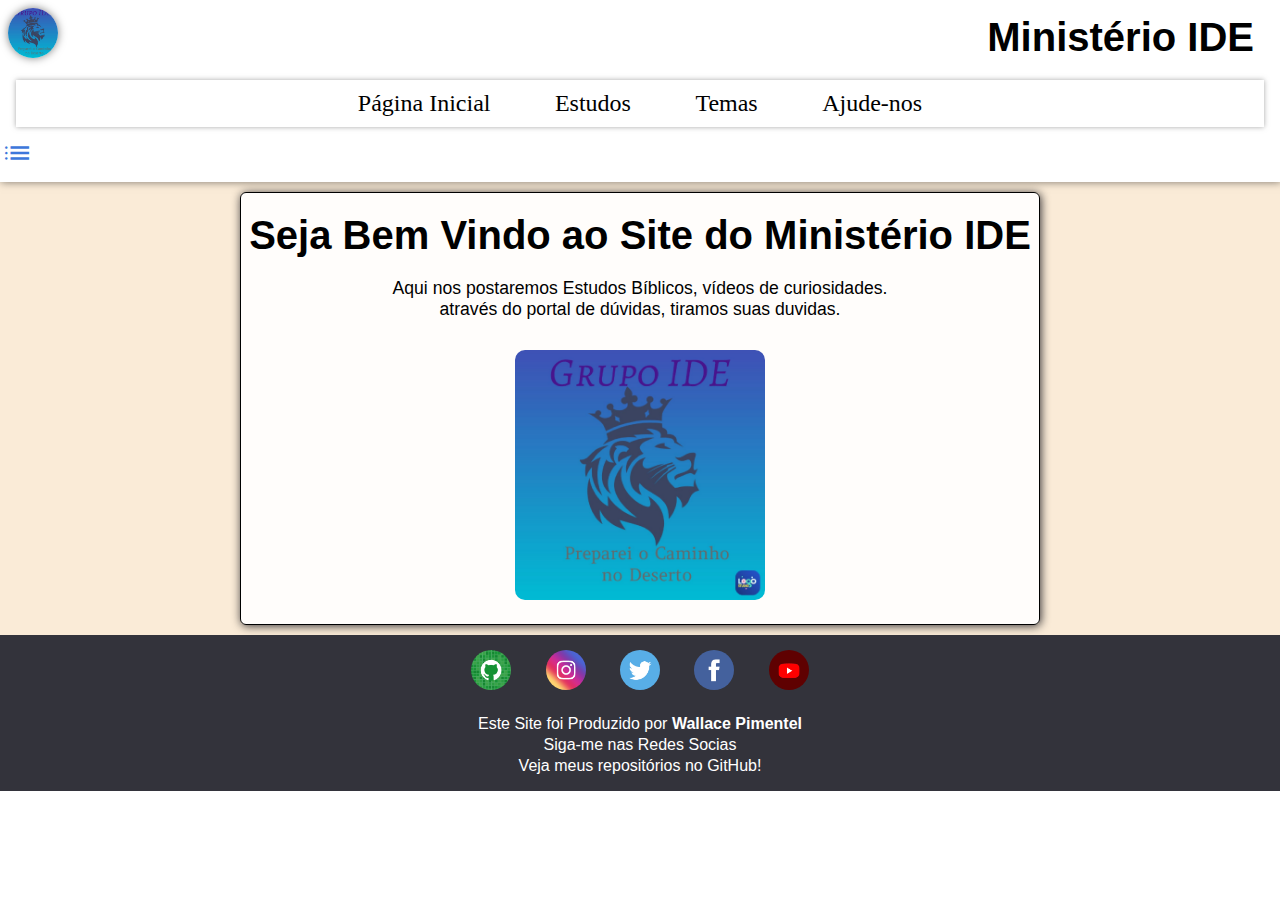
<file: Grupo IDE/Grupo IDE/index.htm>
<!DOCTYPE html>
<html lang="pt-br">
<head>
    <meta charset="UTF-8">
    <meta name="viewport" content="width=device-width, initial-scale=1.0">
    <meta http-equiv="X-UA-Compatible" content="ie=edge">
    <link rel="shortcut icon" href="imagens/favicon.ico" type="image/x-icon" id="favicon">
    <link rel="stylesheet" href="estilo/mobile.css">
    <link rel="stylesheet" href="estilo/media-query.css">
    <link rel="stylesheet" href="https://fonts.googleapis.com/css2?family=Material+Symbols+Outlined:opsz,wght,FILL,GRAD@48,400,0,0" />
    <title>Ministério IDE</title>
</head>
<body>
    <header id="cabecalho">
        <a href="index.htm"><img src="imagens/android-chrome-192x192.png" id="logo" alt="Logo do Grupo IDE"></a>
        <h1>Ministério IDE</h1>
        <menu id="menu">
            <nav id="pages">
                <ul id="other">
                   <li><a href="index.htm">Página Inicial</a></li>
                   <li><a href="paginas/estudo.htm">Estudos</a></li>
                   <li><a href="paginas/temas.htm">Temas</a></li>
                   <li><a href="paginas/ajuda.htm">Ajude-nos</a></li>
                </ul>  
            </nav>
</menu>
<span class="material-symbols-outlined" id="list" onclick="listClick()">list</span>
<div id="listMenu">
    <ul>
        <li>Temas Populares</li>
        <ol>
            <li><a href="estudos/oAmorQueNosTrazRedencao.htm">Amor</a></li>
            <li>Oração</li>
            <li>Jejum</li>
            <li>Leitura Bíblica</li>
            <li>Santa Ceia</li>
            <li>Sacramentos Cristãos</li>
        </ol>
        <li>Fórum de Debates</li>
        <li>Sobre Nós</li>
    </ul>
</div>
<!-- <span class="material-symbols-outlined" id="perfil">account_circle</span> -->
</header>

    <main id="principal">
        <section id="conteudo">
            <h1>Seja Bem Vindo ao Site do Ministério IDE</h1>
            <p>Aqui nos postaremos Estudos Bíblicos, vídeos de curiosidades. <br>
            através do portal de dúvidas, tiramos suas duvidas.</p>

            <img src="imagens/logo-IDE.jpg" alt="Logo do Ministério IDE">
        </section>
    </main>

    <footer id="rodape">
        <div id="social">
            <a href="https://github.com/Wallace311" target="_blank"><img src="imagens/logo/logo-github.jpg" alt="Acesso ao GitHub" class="redes"></a>
            <a href="https://www.instagram.com/wallacefsa1/?next=%2F" target="_blank"><img src="imagens/logo/logo-instagram.jpg" alt="Acesso ao Instagram" class="redes"></a>
            <a href="https://twitter.com/j_walace" target="_blank"><img src="imagens/logo/logo-twitter.jpg" alt="Acesso ao Twitter" class="redes"></a>
            <a href="https://www.facebook.com/walace.pimentel.9/" target="_blank"><img src="imagens/logo/logo-facebook.jpg" alt="Acesso ao Facebook" class="redes"></a>
            <a href="https://www.youtube.com/channel/UC85RG2ghNBP-EM1FycVAxXw" target="_blank"><img src="imagens/logo/logo-youtube.jpg" alt="Acesso ao Youtube" class="redes"></a>
        </div>
        <p>Este Site foi Produzido por <strong>Wallace Pimentel</strong></p>
        <p>Siga-me nas Redes Socias<p>
        <p>Veja meus repositórios no GitHub!</p>
    </footer>
    
    

    
    <script>
        function listClick(){
            let list = document.getElementById('listMenu');
            if(list.style.display == 'none'){
               list.style.display = 'block';
            }else{
                list.style.display = 'none';
            }
        }
    </script>
</body>
</html>
</file>
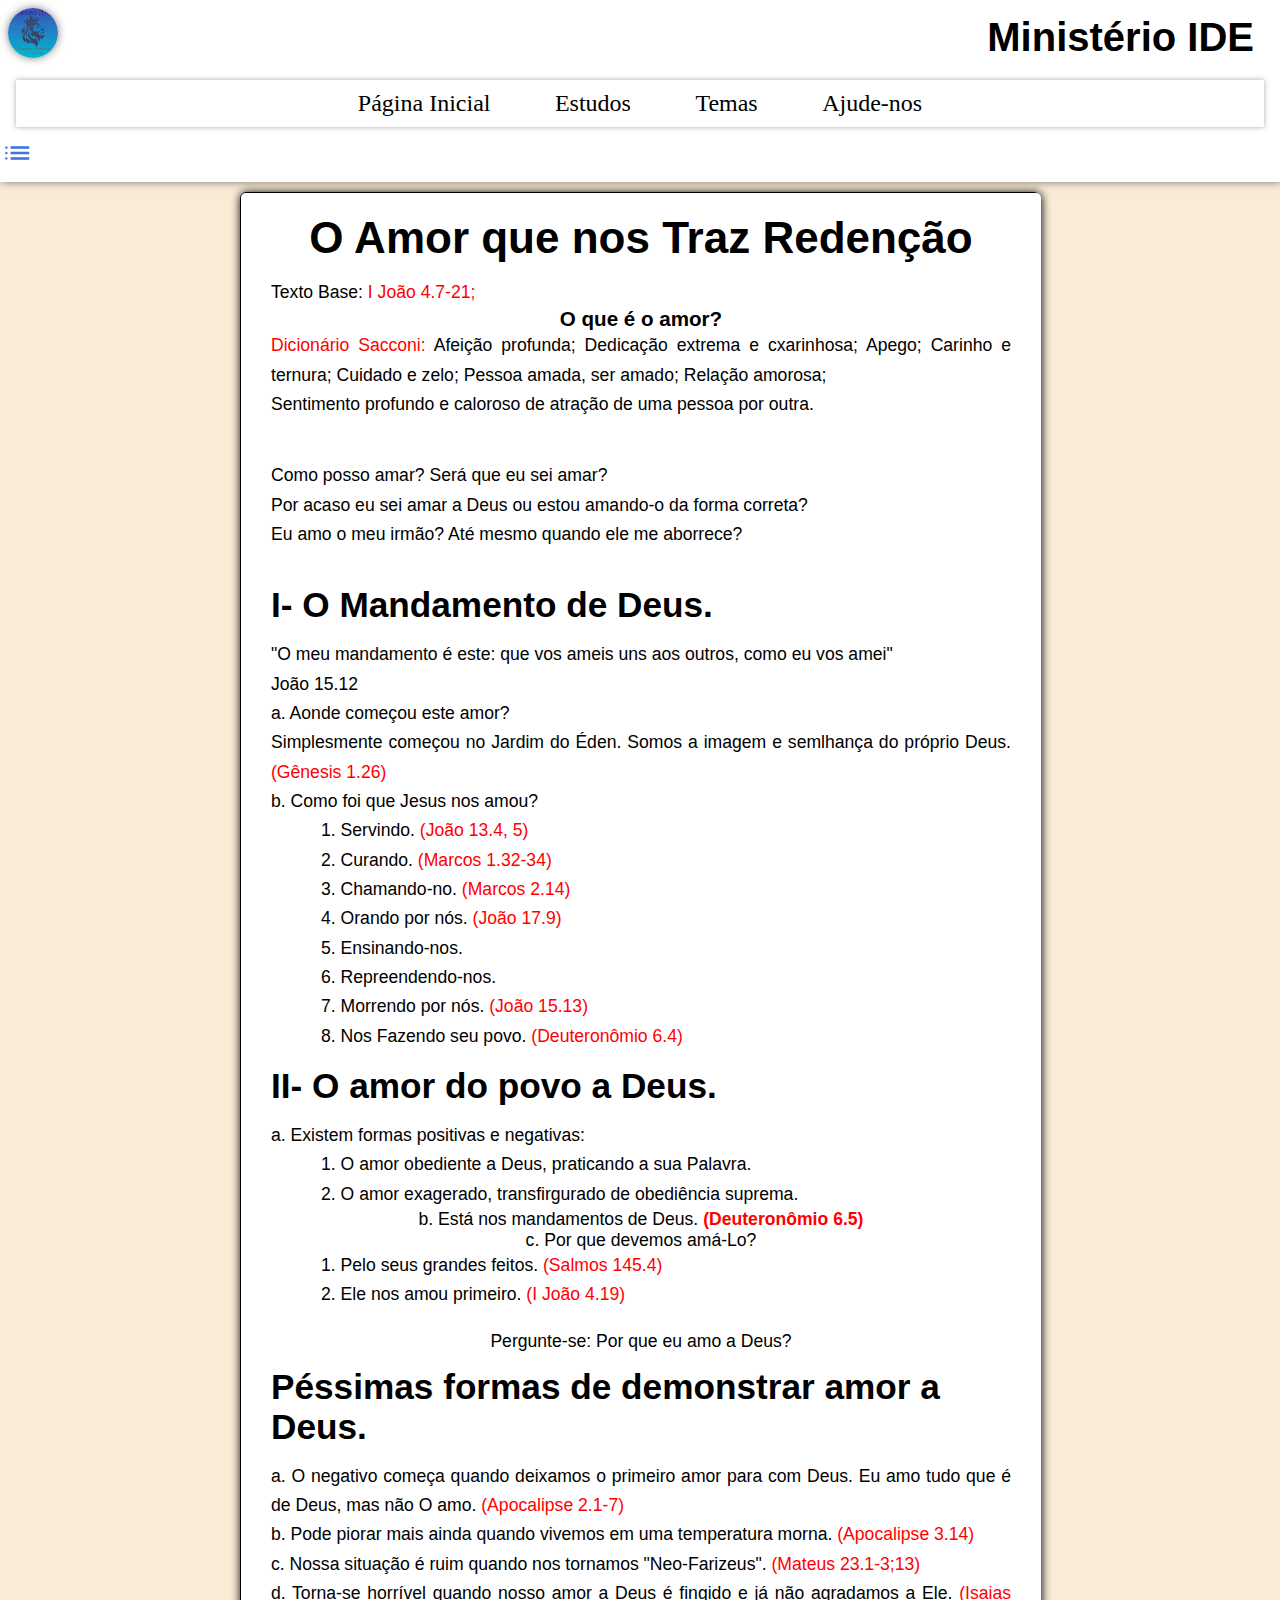
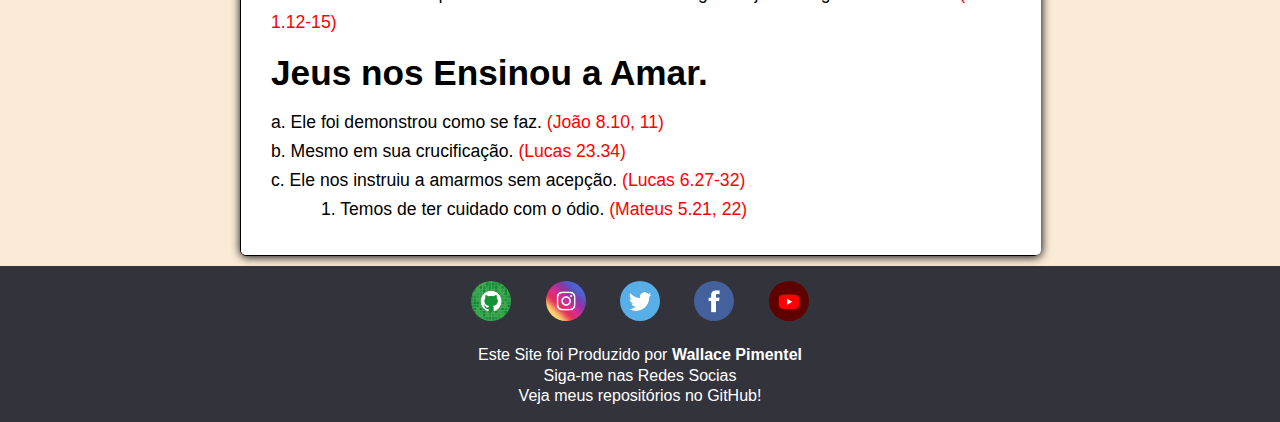
<file: Grupo IDE/Grupo IDE/estudos/oAmorQueNosTrazRedencao.htm>
<!DOCTYPE html>
<html lang="pt-br">
<head>
    <meta charset="UTF-8">
    <meta name="viewport" content="width=device-width, initial-scale=1.0">
    <meta http-equiv="X-UA-Compatible" content="ie=edge">
    <link rel="shortcut icon" href="../imagens/favicon.ico" type="image/x-icon" id="favicon">
    <link rel="stylesheet" href="../estilo/mobile.css">
    <link rel="stylesheet" href="../estilo/media-query.css">
    <link rel="stylesheet" href="estilo/estudos.css">
    <link rel="stylesheet" href="https://fonts.googleapis.com/css2?family=Material+Symbols+Outlined:opsz,wght,FILL,GRAD@48,400,0,0" />
    <title>Ministério IDE</title>
</head>
<body>
    <header id="cabecalho">
        <a href="../index.htm"><img src="../imagens/android-chrome-192x192.png" id="logo" alt="Logo do Grupo IDE"></a>
        <h1>Ministério IDE</h1>
        <menu id="menu">
            <nav id="pages">
                <ul id="other">
                   <li><a href="../index.htm">Página Inicial</a></li>
                   <li><a href="../paginas/estudo.htm">Estudos</a></li>
                   <li><a href="../paginas/temas.htm">Temas</a></li>
                   <li><a href="../paginas/ajuda.htm">Ajude-nos</a></li>
                </ul>  
            </nav>
</menu>
<span class="material-symbols-outlined" id="list" onclick="listClick()">list</span>
<div id="listMenu">
    <ul>
        <li>Temas Populares</li>
        <ol>
            <li>Amor</li>
            <li>Oração</li>
            <li>Jejum</li>
            <li>Leitura Bíblica</li>
            <li>Santa Ceia</li>
            <li>Sacramentos Cristãos</li>
        </ol>
        <li>Fórum de Debates</li>
        <li>Sobre Nós</li>
    </ul>
</div>
<!-- <span class="material-symbols-outlined" id="perfil">account_circle</span> -->
</header>

    <main id="principal">
        <section id="conteudo">
            <div id="estudos">
                <h1>O Amor que nos Traz Redenção</h1>
                <p>Texto Base: <strong>I João 4.7-21;</strong></p>
                <p>
                    <h3>O que é o amor?</h3>
                    <p><strong>Dicionário Sacconi:</strong> Afeição profunda; Dedicação extrema e cxarinhosa; Apego; Carinho e ternura; Cuidado e zelo; Pessoa amada, ser amado; Relação amorosa; 
                        <br>
                    Sentimento profundo e caloroso de atração de uma pessoa por outra.</p>
                        <br>
                        <br>

                    <p>Como posso amar? Será que eu sei amar? <br> Por acaso eu sei amar a Deus ou estou amando-o da forma correta? <br> Eu amo o meu irmão? Até mesmo quando ele me aborrece?</p><br>

                    <h2>I- O Mandamento de Deus.</h2>
                    <p><strong style="color: black;">
                        "O meu mandamento é este: que vos ameis uns aos outros, como eu vos amei" <br>
                        João 15.12
                    </strong></p>

                    <p>
                        a. Aonde começou este amor? <br>
                            Simplesmente começou no Jardim do Éden. Somos a imagem e semlhança do  próprio Deus. <strong>(Gênesis 1.26)</strong><br>
                        b. Como foi que Jesus nos amou? <br>
                        <p class="num">
                            1. Servindo. <strong>(João 13.4, 5)</strong><br>
                            2. Curando. <strong>(Marcos 1.32-34)</strong><br>
                            3. Chamando-no. <strong>(Marcos 2.14)</strong><br>
                            4. Orando por nós. <strong>(João 17.9)</strong><br>
                            5. Ensinando-nos. <strong></strong><br>
                            6. Repreendendo-nos. <strong></strong><br>
                            7. Morrendo por nós. <strong>(João 15.13)</strong><br>
                            8. Nos Fazendo seu povo. <strong>(Deuteronômio 6.4)</strong><br>
                        </p>
                    </p>

                    <h2>II- O amor do povo a Deus.</h2>
                    <p>
                        a. Existem formas positivas e negativas: <br>
                        <p class="num">
                            1. O amor obediente a Deus, praticando a sua Palavra. <br>
                            2. O amor exagerado, transfirgurado de obediência suprema. <br>
                        </p>

                        b. Está nos mandamentos de Deus. <strong style="color: red;">(Deuteronômio 6.5)</strong><br>
                        c. Por que devemos amá-Lo? <br>

                        <p class="num">
                            1. Pelo seus grandes feitos. <strong>(Salmos 145.4)</strong><br>
                            2. Ele nos amou primeiro. <strong>(I João 4.19)</strong><br>
                        </p>
                        <br>
                        Pergunte-se: Por que eu amo a Deus?
                    </p>

                    <h2>Péssimas formas de demonstrar amor a Deus.</h2>
                    <p>
                        a. O negativo começa quando deixamos o primeiro amor para com Deus. Eu amo tudo que é de Deus, mas não O amo. <strong>(Apocalipse 2.1-7)</strong><br>
                        b. Pode piorar mais ainda quando vivemos em uma temperatura morna. <strong>(Apocalipse 3.14)</strong><br>
                        c. Nossa situação é ruim quando nos tornamos "Neo-Farizeus". <strong>(Mateus 23.1-3;13)</strong><br>
                        d. Torna-se horrível quando nosso amor a Deus é fingido e já não agradamos a Ele. <strong>(Isaias 1.12-15)</strong><br>
                    </p>
                    <h2>Jeus nos Ensinou a Amar.</h2>
                    <p>
                        a. Ele foi demonstrou como se faz. <strong>(João 8.10, 11)</strong><br>
                        b. Mesmo em sua crucificação. <strong>(Lucas 23.34)</strong><br>
                        c. Ele nos instruiu a amarmos sem acepção. <strong>(Lucas 6.27-32)</strong><br>
                            <p class="num">1. Temos de ter cuidado com o ódio. <strong>(Mateus 5.21, 22)</strong><br></p>
                    </p>
                </p>
            </div>
        </section>
    </main>

    <footer id="rodape">
        <div id="social">
            <a href="https://github.com/Wallace311" target="_blank"><img src="../imagens/logo/logo-github.jpg" alt="Acesso ao GitHub" class="redes"></a>
            <a href="https://www.instagram.com/wallacefsa1/?next=%2F" target="_blank"><img src="../imagens/logo/logo-instagram.jpg" alt="Acesso ao Instagram" class="redes"></a>
            <a href="https://twitter.com/j_walace" target="_blank"><img src="../imagens/logo/logo-twitter.jpg" alt="Acesso ao Twitter" class="redes"></a>
            <a href="https://www.facebook.com/walace.pimentel.9/" target="_blank"><img src="../imagens/logo/logo-facebook.jpg" alt="Acesso ao Facebook" class="redes"></a>
            <a href="https://www.youtube.com/channel/UC85RG2ghNBP-EM1FycVAxXw" target="_blank"><img src="../imagens/logo/logo-youtube.jpg" alt="Acesso ao Youtube" class="redes"></a>
        </div>
        <p>Este Site foi Produzido por <strong>Wallace Pimentel</strong></p>
        <p>Siga-me nas Redes Socias<p>
        <p>Veja meus repositórios no GitHub!</p>
    </footer>
    
    

    
    <script>
        function listClick(){
            let list = document.getElementById('listMenu');
            if(list.style.display == 'none'){
               list.style.display = 'block';
            }else{
                list.style.display = 'none';
            }
        }
    </script>
</body>
</html>
</file>
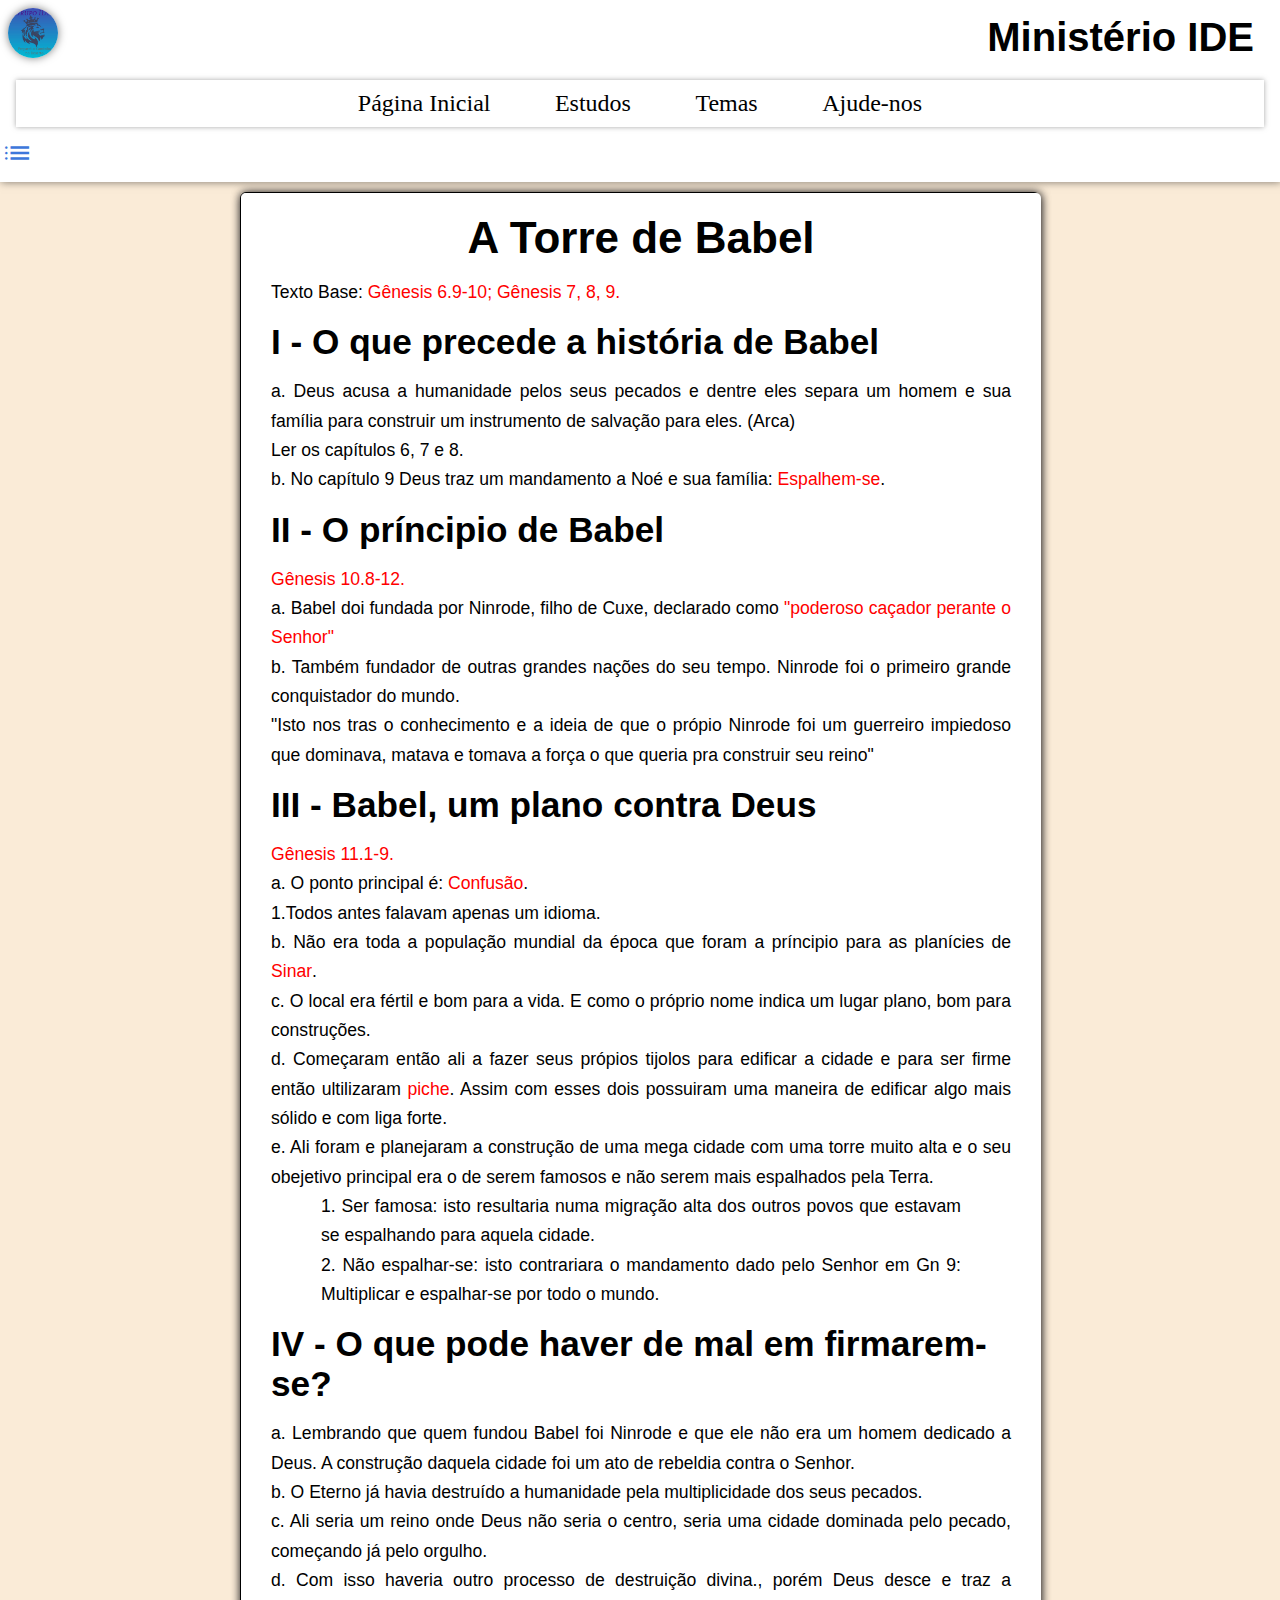
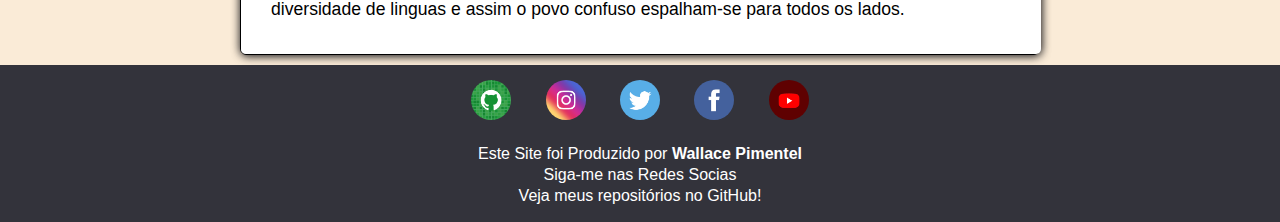
<file: Grupo IDE/Grupo IDE/estudos/torreDeBabel.htm>
<!DOCTYPE html>
<html lang="pt-br">
<head>
    <meta charset="UTF-8">
    <meta name="viewport" content="width=device-width, initial-scale=1.0">
    <meta http-equiv="X-UA-Compatible" content="ie=edge">
    <link rel="shortcut icon" href="../imagens/favicon.ico" type="image/x-icon" id="favicon">
    <link rel="stylesheet" href="../estilo/mobile.css">
    <link rel="stylesheet" href="../estilo/media-query.css">
    <link rel="stylesheet" href="estilo/estudos.css">
    <link rel="stylesheet" href="https://fonts.googleapis.com/css2?family=Material+Symbols+Outlined:opsz,wght,FILL,GRAD@48,400,0,0" />
    <title>Ministério IDE</title>
</head>
<body>
    <header id="cabecalho">
        <a href="../index.htm"><img src="../imagens/android-chrome-192x192.png" id="logo" alt="Logo do Grupo IDE"></a>
        <h1>Ministério IDE</h1>
        <menu id="menu">
            <nav id="pages">
                <ul id="other">
                   <li><a href="../index.htm">Página Inicial</a></li>
                   <li><a href="../paginas/estudo.htm">Estudos</a></li>
                   <li><a href="../paginas/temas.htm">Temas</a></li>
                   <li><a href="../paginas/ajuda.htm">Ajude-nos</a></li>
                </ul>  
            </nav>
</menu>
<span class="material-symbols-outlined" id="list" onclick="listClick()">list</span>
<div id="listMenu">
    <ul>
        <li>Temas Populares</li>
        <ol>
            <li>Amor</li>
            <li>Oração</li>
            <li>Jejum</li>
            <li>Leitura Bíblica</li>
            <li>Santa Ceia</li>
            <li>Sacramentos Cristãos</li>
        </ol>
        <li>Fórum de Debates</li>
        <li>Sobre Nós</li>
    </ul>
</div>
<!-- <span class="material-symbols-outlined" id="perfil">account_circle</span> -->
</header>

    <main id="principal">
        <section id="conteudo">
            <div id="estudos">
                <h1>A Torre de Babel</h1>
                <p>Texto Base: <strong>Gênesis 6.9-10; Gênesis 7, 8, 9.</strong></p>

                <h2>I - O que precede a história de Babel</h2>
                <p>
                    a. Deus acusa a humanidade pelos seus pecados e dentre eles separa um homem e sua família para construir um instrumento de salvação para eles. (Arca) <br>
                    Ler os capítulos 6, 7 e 8. <br>
                    b. No capítulo 9 Deus traz um mandamento a Noé e sua família: <strong>Espalhem-se</strong>.
                </p>

                <h2>II - O príncipio de Babel</h2>
                <p><strong>Gênesis 10.8-12.</strong></p>
                <p>
                a. Babel doi fundada por Ninrode, filho de Cuxe, declarado como <strong>"poderoso caçador perante o Senhor"</strong> <br>
                b. Também fundador de outras grandes nações do seu tempo. Ninrode foi o primeiro grande conquistador do mundo. <br>
                "Isto nos tras o conhecimento e a ideia de que o própio Ninrode foi um guerreiro impiedoso que dominava, matava e tomava a força o que queria pra construir seu reino"
                </p>    

                <h2>III - Babel, um plano contra Deus</h2>
                <p><strong>Gênesis 11.1-9.</strong></p>

                <p>
                    a. O ponto principal é: <strong>Confusão</strong>. <br>
                        1.Todos antes falavam apenas um idioma. <br>
                    b. Não era toda a população mundial da época que foram a príncipio para as planícies de <strong>Sinar</strong>. <br>
                    c. O local era fértil e bom para a vida. E como o próprio nome indica um lugar plano, bom para construções. <br>
                    d. Começaram então ali a fazer seus própios tijolos para edificar a cidade e para ser firme então ultilizaram <strong>piche</strong>. Assim com esses dois possuiram uma maneira de edificar algo mais sólido e com liga forte. <br>
                    e. Ali foram e planejaram a construção de uma mega cidade com uma torre muito alta e o seu obejetivo principal era o de serem famosos e não serem mais espalhados pela Terra. <br>
                    
                    <p class="num">
                        1. Ser famosa: isto resultaria numa migração alta dos outros povos que estavam se espalhando para aquela cidade. <br>
                        2. Não espalhar-se: isto contrariara o mandamento dado pelo Senhor em Gn 9: Multiplicar e espalhar-se por todo o mundo. <br>
                    </p>                
                </p>

                <h2>IV - O que pode haver de mal em firmarem-se?</h2>
                <p>
                    a. Lembrando que quem fundou Babel foi Ninrode e que ele não era um homem dedicado a Deus. A construção daquela cidade foi um ato de rebeldia contra o Senhor. <br>
                    b. O Eterno já havia destruído a humanidade pela multiplicidade dos seus pecados. <br>
                    c. Ali seria um reino onde Deus não seria o centro, seria uma cidade dominada pelo pecado, começando já pelo orgulho. <br>
                    d. Com isso haveria outro processo de destruição divina., porém Deus desce e traz a diversidade de linguas e assim o povo confuso espalham-se para todos os lados.
                </p>
            </div>
        </section>
    </main>

    <footer id="rodape">
        <div id="social">
            <a href="https://github.com/Wallace311" target="_blank"><img src="../imagens/logo/logo-github.jpg" alt="Acesso ao GitHub" class="redes"></a>
            <a href="https://www.instagram.com/wallacefsa1/?next=%2F" target="_blank"><img src="../imagens/logo/logo-instagram.jpg" alt="Acesso ao Instagram" class="redes"></a>
            <a href="https://twitter.com/j_walace" target="_blank"><img src="../imagens/logo/logo-twitter.jpg" alt="Acesso ao Twitter" class="redes"></a>
            <a href="https://www.facebook.com/walace.pimentel.9/" target="_blank"><img src="../imagens/logo/logo-facebook.jpg" alt="Acesso ao Facebook" class="redes"></a>
            <a href="https://www.youtube.com/channel/UC85RG2ghNBP-EM1FycVAxXw" target="_blank"><img src="../imagens/logo/logo-youtube.jpg" alt="Acesso ao Youtube" class="redes"></a>
        </div>
        <p>Este Site foi Produzido por <strong>Wallace Pimentel</strong></p>
        <p>Siga-me nas Redes Socias<p>
        <p>Veja meus repositórios no GitHub!</p>
    </footer>
    
    

    
    <script>
        function listClick(){
            let list = document.getElementById('listMenu');
            if(list.style.display == 'none'){
               list.style.display = 'block';
            }else{
                list.style.display = 'none';
            }
        }
    </script>
</body>
</html>
</file>
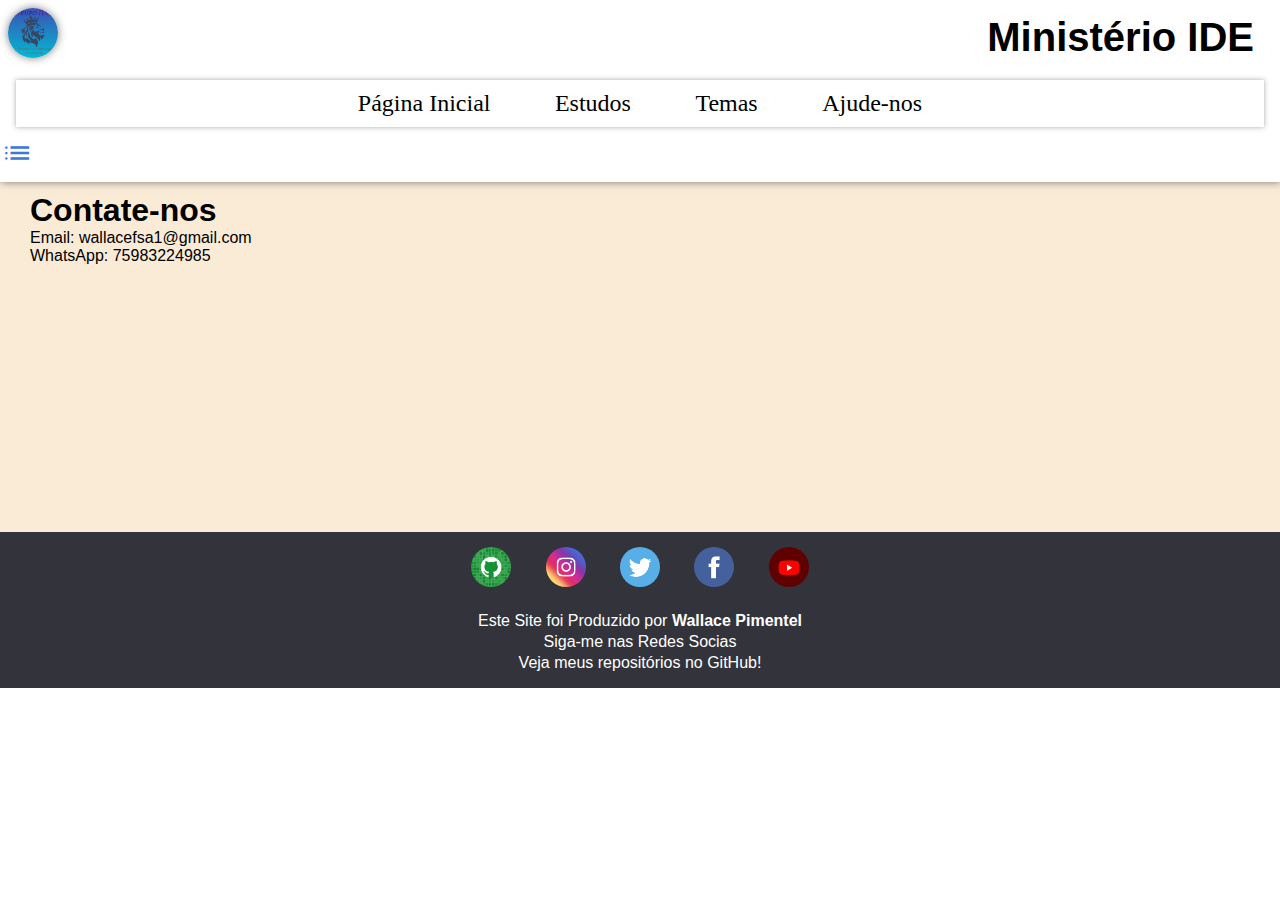
<file: Grupo IDE/Grupo IDE/paginas/ajuda.htm>
<!DOCTYPE html>
<html lang="pt-br">
<head>
    <meta charset="UTF-8">
    <meta name="viewport" content="width=device-width, initial-scale=1.0">
    <meta http-equiv="X-UA-Compatible" content="ie=edge">
    <link rel="shortcut icon" href="../imagens/favicon.ico" type="image/x-icon" id="favicon">
    <link rel="stylesheet" href="../estilo/mobile.css">
    <link rel="stylesheet" href="../estilo/media-query.css">
    <link rel="stylesheet" href="https://fonts.googleapis.com/css2?family=Material+Symbols+Outlined:opsz,wght,FILL,GRAD@48,400,0,0" />
    <title>Ministério IDE</title>
</head>
<body>
    <header id="cabecalho">
        <a href="../index.htm"><img src="../imagens/android-chrome-192x192.png" id="logo" alt="Logo do Grupo IDE"></a>
        <h1>Ministério IDE</h1>
        <menu id="menu">
            <nav id="pages">
                <ul id="other">
                   <li><a href="../index.htm">Página Inicial</a></li>
                   <li><a href="estudo.htm">Estudos</a></li>
                   <li><a href="temas.htm">Temas</a></li>
                   <li><a href="ajuda.htm">Ajude-nos</a></li>
                </ul>  
            </nav>
</menu>
<span class="material-symbols-outlined" id="list" onclick="listClick()">list</span>
<div id="listMenu">
    <ul>
        <li>Temas Populares</li>
        <ol>
            <li>Amor</li>
            <li>Oração</li>
            <li>Jejum</li>
            <li>Leitura Bíblica</li>
            <li>Santa Ceia</li>
            <li>Sacramentos Cristãos</li>
        </ol>
        <li>Fórum de Debates</li>
        <li>Sobre Nós</li>
    </ul>
</div>
<!-- <span class="material-symbols-outlined" id="perfil">account_circle</span> -->
</header>

    <main id="principal">
        <h1>Contate-nos</h1>

        <p>
            Email: wallacefsa1@gmail.com
        </p>
        <p>
            WhatsApp: 75983224985
        </p>

    </main>

    <footer id="rodape">
        <div id="social">
            <a href="https://github.com/Wallace311" target="_blank"><img src="../imagens/logo/logo-github.jpg" alt="Acesso ao GitHub" class="redes"></a>
            <a href="https://www.instagram.com/wallacefsa1/?next=%2F" target="_blank"><img src="../imagens/logo/logo-instagram.jpg" alt="Acesso ao Instagram" class="redes"></a>
            <a href="https://twitter.com/j_walace" target="_blank"><img src="../imagens/logo/logo-twitter.jpg" alt="Acesso ao Twitter" class="redes"></a>
            <a href="https://www.facebook.com/walace.pimentel.9/" target="_blank"><img src="../imagens/logo/logo-facebook.jpg" alt="Acesso ao Facebook" class="redes"></a>
            <a href="https://www.youtube.com/channel/UC85RG2ghNBP-EM1FycVAxXw" target="_blank"><img src="../imagens/logo/logo-youtube.jpg" alt="Acesso ao Youtube" class="redes"></a>
        </div>
        <p>Este Site foi Produzido por <strong>Wallace Pimentel</strong></p>
        <p>Siga-me nas Redes Socias<p>
        <p>Veja meus repositórios no GitHub!</p>
    </footer>
    
    

    
    <script>
        function listClick(){
            let list = document.getElementById('listMenu');
            if(list.style.display == 'none'){
               list.style.display = 'block';
            }else{
                list.style.display = 'none';
            }
        }
    </script>
</body>
</html>
</file>
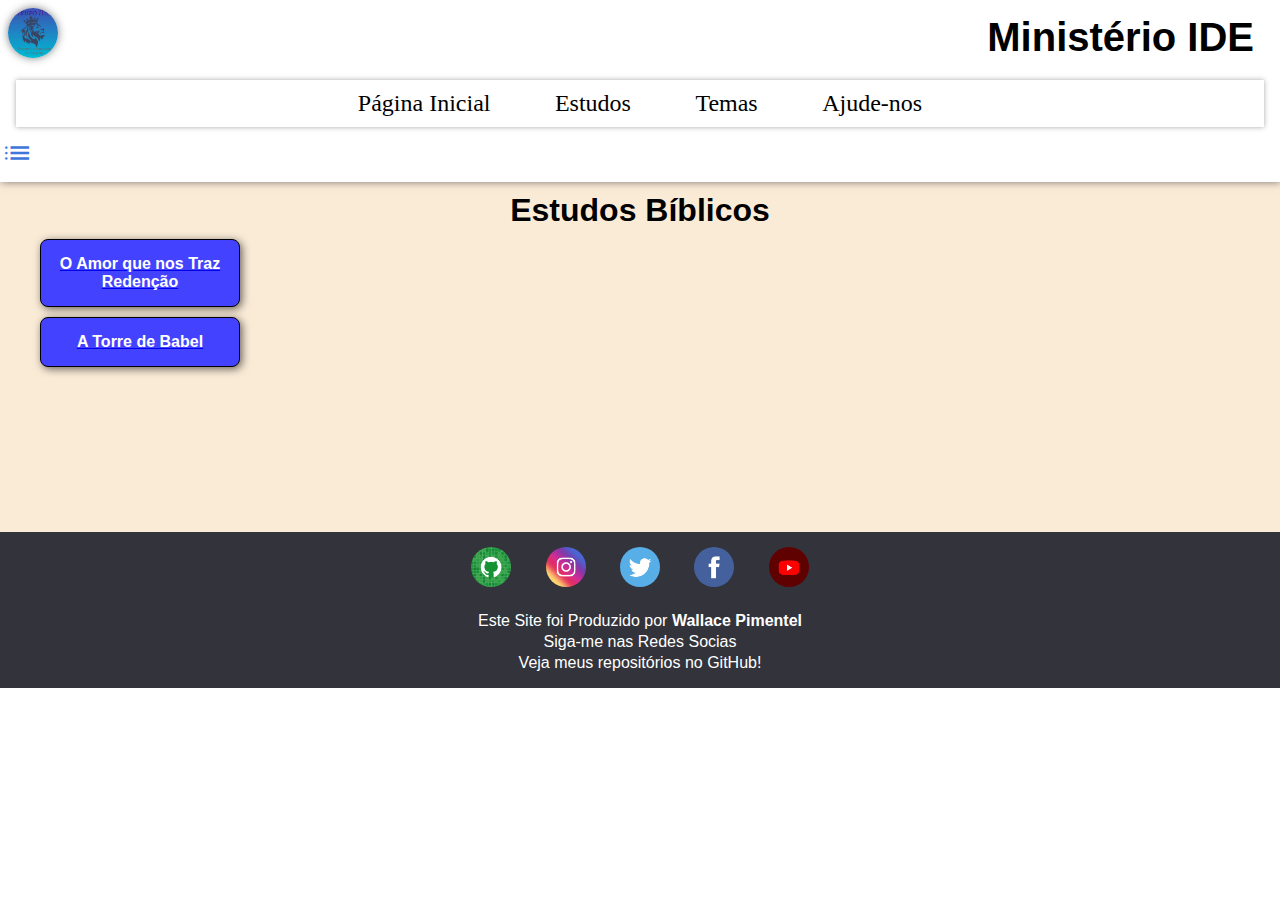
<file: Grupo IDE/Grupo IDE/paginas/estudo.htm>
<!DOCTYPE html>
<html lang="pt-br">
<head>
    <meta charset="UTF-8">
    <meta name="viewport" content="width=device-width, initial-scale=1.0">
    <meta http-equiv="X-UA-Compatible" content="ie=edge">
    <link rel="shortcut icon" href="../imagens/favicon.ico" type="image/x-icon" id="favicon">
    <link rel="stylesheet" href="../estilo/mobile.css">
    <link rel="stylesheet" href="../estilo/media-query.css">
    <link rel="stylesheet" href="../estilo/estudo.css">
    <link rel="stylesheet" href="https://fonts.googleapis.com/css2?family=Material+Symbols+Outlined:opsz,wght,FILL,GRAD@48,400,0,0" />
    <title>Ministério IDE</title>
</head>
<body>
    <header id="cabecalho">
        <a href="../index.htm"><img src="../imagens/android-chrome-192x192.png" id="logo" alt="Logo do Grupo IDE"></a>
        <h1>Ministério IDE</h1>
        <menu id="menu">
            <nav id="pages">
                <ul id="other">
                   <li><a href="../index.htm">Página Inicial</a></li>
                   <li><a href="estudo.htm">Estudos</a></li>
                   <li><a href="temas.htm">Temas</a></li>
                   <li><a href="ajuda.htm">Ajude-nos</a></li>
                </ul>  
            </nav>
</menu>
<span class="material-symbols-outlined" id="list" onclick="listClick()">list</span>
<div id="listMenu">
    <ul>
        <li>Temas Populares</li>
        <ol>
            <li>Amor</li>
            <li>Oração</li>
            <li>Jejum</li>
            <li>Leitura Bíblica</li>
            <li>Santa Ceia</li>
            <li>Sacramentos Cristãos</li>
        </ol>
        <li>Fórum de Debates</li>
        <li>Sobre Nós</li>
    </ul>
</div>
<!-- <span class="material-symbols-outlined" id="perfil">account_circle</span> -->
</header>

    <main id="principal">
        <h1>Estudos Bíblicos</h1>

        <a href="../estudos/oAmorQueNosTrazRedencao.htm"><div class="itens">O Amor que nos Traz Redenção</div></a>
        <a href="../estudos/torreDeBabel.htm"><div class="itens">A Torre de Babel</div></a>
    </main>

    <footer id="rodape">
        <div id="social">
            <a href="https://github.com/Wallace311" target="_blank"><img src="../imagens/logo/logo-github.jpg" alt="Acesso ao GitHub" class="redes"></a>
            <a href="https://www.instagram.com/wallacefsa1/?next=%2F" target="_blank"><img src="../imagens/logo/logo-instagram.jpg" alt="Acesso ao Instagram" class="redes"></a>
            <a href="https://twitter.com/j_walace" target="_blank"><img src="../imagens/logo/logo-twitter.jpg" alt="Acesso ao Twitter" class="redes"></a>
            <a href="https://www.facebook.com/walace.pimentel.9/" target="_blank"><img src="../imagens/logo/logo-facebook.jpg" alt="Acesso ao Facebook" class="redes"></a>
            <a href="https://www.youtube.com/channel/UC85RG2ghNBP-EM1FycVAxXw" target="_blank"><img src="../imagens/logo/logo-youtube.jpg" alt="Acesso ao Youtube" class="redes"></a>
        </div>
        <p>Este Site foi Produzido por <strong>Wallace Pimentel</strong></p>
        <p>Siga-me nas Redes Socias<p>
        <p>Veja meus repositórios no GitHub!</p>
    </footer>
    
    

    
    <script>
        function listClick(){
            let list = document.getElementById('listMenu');
            if(list.style.display == 'none'){
               list.style.display = 'block';
            }else{
                list.style.display = 'none';
            }
        }
    </script>
</body>
</html>
</file>
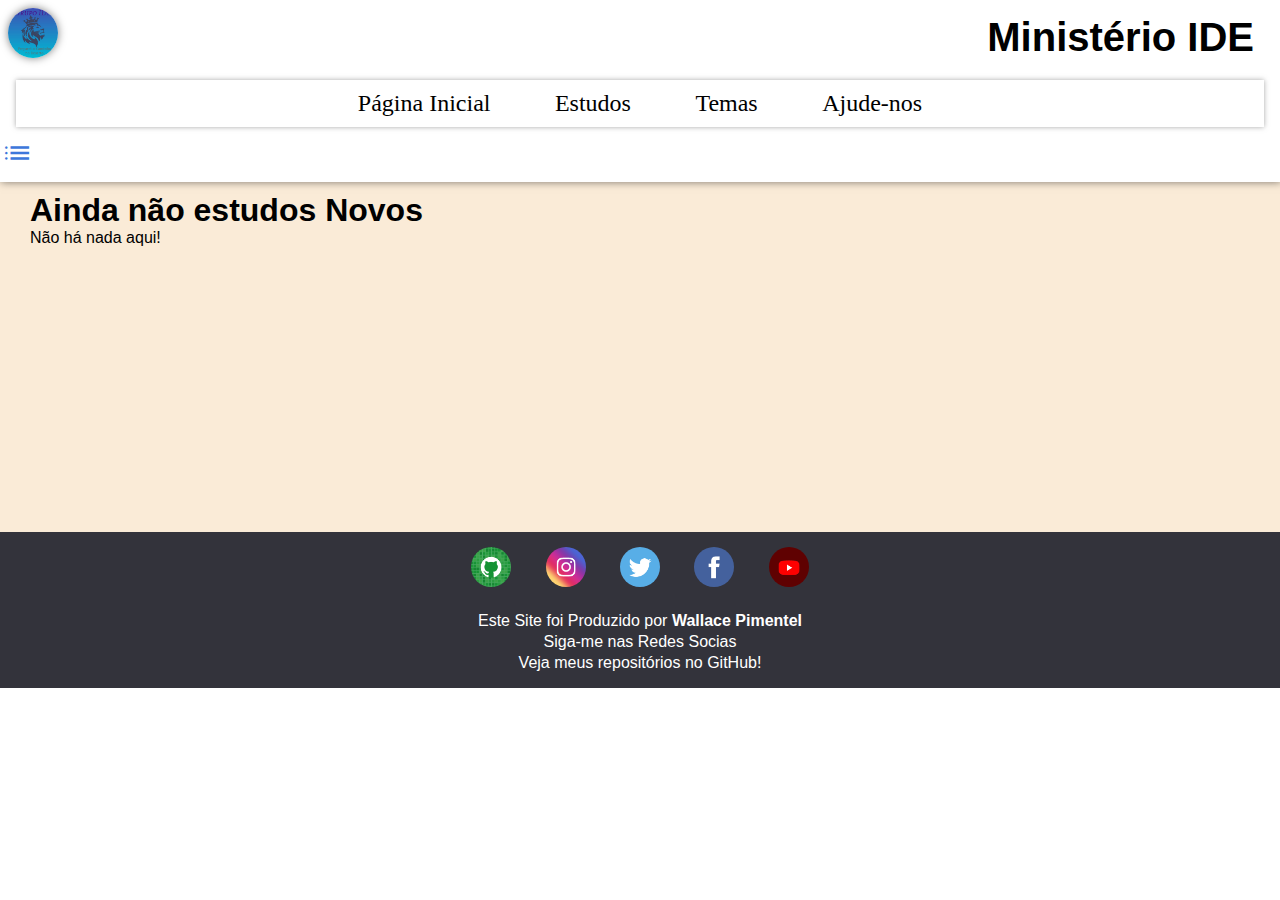
<file: Grupo IDE/Grupo IDE/paginas/temas.htm>
<!DOCTYPE html>
<html lang="pt-br">
<head>
    <meta charset="UTF-8">
    <meta name="viewport" content="width=device-width, initial-scale=1.0">
    <meta http-equiv="X-UA-Compatible" content="ie=edge">
    <link rel="shortcut icon" href="../imagens/favicon.ico" type="image/x-icon" id="favicon">
    <link rel="stylesheet" href="../estilo/mobile.css">
    <link rel="stylesheet" href="../estilo/media-query.css">
    <link rel="stylesheet" href="https://fonts.googleapis.com/css2?family=Material+Symbols+Outlined:opsz,wght,FILL,GRAD@48,400,0,0" />
    <title>Ministério IDE</title>
</head>
<body>
    <header id="cabecalho">
        <a href="../index.htm"><img src="../imagens/android-chrome-192x192.png" id="logo" alt="Logo do Grupo IDE"></a>
        <h1>Ministério IDE</h1>
        <menu id="menu">
            <nav id="pages">
                <ul id="other">
                   <li><a href="../index.htm">Página Inicial</a></li>
                   <li><a href="estudo.htm">Estudos</a></li>
                   <li><a href="temas.htm">Temas</a></li>
                   <li><a href="ajuda.htm">Ajude-nos</a></li>
                </ul>  
            </nav>
</menu>
<span class="material-symbols-outlined" id="list" onclick="listClick()">list</span>
<div id="listMenu">
    <ul>
        <li>Temas Populares</li>
        <ol>
            <li>Amor</li>
            <li>Oração</li>
            <li>Jejum</li>
            <li>Leitura Bíblica</li>
            <li>Santa Ceia</li>
            <li>Sacramentos Cristãos</li>
        </ol>
        <li>Fórum de Debates</li>
        <li>Sobre Nós</li>
    </ul>
</div>
<!-- <span class="material-symbols-outlined" id="perfil">account_circle</span> -->
</header>

    <main id="principal">
        <h1>Ainda não estudos Novos</h1>
        <p>Não há nada aqui!</p>
    </main>

    <footer id="rodape">
        <div id="social">
            <a href="https://github.com/Wallace311" target="_blank"><img src="../imagens/logo/logo-github.jpg" alt="Acesso ao GitHub" class="redes"></a>
            <a href="https://www.instagram.com/wallacefsa1/?next=%2F" target="_blank"><img src="../imagens/logo/logo-instagram.jpg" alt="Acesso ao Instagram" class="redes"></a>
            <a href="https://twitter.com/j_walace" target="_blank"><img src="../imagens/logo/logo-twitter.jpg" alt="Acesso ao Twitter" class="redes"></a>
            <a href="https://www.facebook.com/walace.pimentel.9/" target="_blank"><img src="../imagens/logo/logo-facebook.jpg" alt="Acesso ao Facebook" class="redes"></a>
            <a href="https://www.youtube.com/channel/UC85RG2ghNBP-EM1FycVAxXw" target="_blank"><img src="../imagens/logo/logo-youtube.jpg" alt="Acesso ao Youtube" class="redes"></a>
        </div>
        <p>Este Site foi Produzido por <strong>Wallace Pimentel</strong></p>
        <p>Siga-me nas Redes Socias<p>
        <p>Veja meus repositórios no GitHub!</p>
    </footer>
    
    

    
    <script>
        function listClick(){
            let list = document.getElementById('listMenu');
            if(list.style.display == 'none'){
               list.style.display = 'block';
            }else{
                list.style.display = 'none';
            }
        }
    </script>
</body>
</html>
</file>
<file: Grupo IDE/Grupo IDE/estilo/mobile.css>
@charset "UTF-8";

:root{
    --cor1: #DB8E53;
    --cor2: #DBC627;
    --cor3: #32C9DB;
    --cor4: #3D77DB;
    --cor5: #6148DB;
}

*{
    margin: 0px;
    padding: 0px;
    font-family: Arial, Helvetica, sans-serif;
    box-sizing: border-box;
}


/* Configuração do Cabeçalho */
header#cabecalho{
    padding: 15px 1px 45px 1px; 
    text-align: center;
    position: relative;
    background-color: rgba(255, 255, 255, 0.6);
    box-shadow: 1px 0px 8px rgba(0, 0, 0, 0.5);
}
header#cabecalho > a > img#logo{
    width: 50px;
    height: 50px;
    border-radius: 50%;
    box-shadow: 0px 0px 8px rgba(0, 0, 0, 0.5);
    position: absolute;
    top: 8px;
    left: 8px;

}
header#cabecalho > h1{
    font-size: 2.5em;
    text-align: end;
    margin-right: 25px;
}

menu#menu{
    background-color: rgba(255, 255, 255, 0.6);
    margin: 20px 15px 10px 15px;
    padding: 10px;
    box-shadow: 0px 0px 5px rgba(128, 128, 128, 0.692);
}
menu#menu > nav#pages > ul{
    margin: auto;
    text-align: center;
}
menu#menu > nav#pages > ul > li{
    display: inline;
    padding: 10px;
    margin: 20px;
}
menu#menu > nav#pages > ul > li> a{
    text-decoration: none;
    color: black;
    font-family: 'Times New Roman', Times, serif;
    font-size: 18pt;
}
menu#menu > nav#pages > ul > li> a:hover{
    text-decoration: underline;
}

/* Configuração do Menu Lateral */
header#cabecalho > span#list{
    font-size: 2em;
    color: var(--cor4);
    float: left;
    cursor: pointer;
}
div#listMenu{
    display: none;
    background-color: var(--cor2);
    width: 200px;
    min-height: 400px;
    padding: 15px;
    border-radius: 7px;
    box-shadow: 0px 0px 10px rgba(0, 0, 0, 0.5);
    position: absolute;
    top: 101%;
    text-align: left;
}
div#listMenu > ul > li{
    margin: 15px 0px;
    font-size: 1.1em;
    font-weight: bold;
}
div#listMenu > ul > ol > li{
    margin: 6px 0px 6px 35px;
    font-weight: 400;
    font-size: 1.1em;
}
div#listMenu > ul > ol > li > a{
    text-decoration: none;
    color: black;
}
div#listMenu > ul > ol > li > a:hover{
    color: white;
    text-decoration: underline;
}
div#listMenu > ul > li{
    list-style-type: none;
}

/* Configuração do Perfil de Usuário */
/* header#cabecalho > span#perfil{
    font-size: 2em;
    background-color: var(--cor2);
    border-radius: 50%;
    float: right;
    cursor: pointer;
} */

/* Configurção do Main */
main#principal{
    background-color: antiquewhite;
    padding: 10px 30px;
    min-height: 350px;
}

/* Configuração do Layout da Pagina Inicial */
main#principal > section#conteudo{
    background-color: rgba(255, 255, 255, 0.9);
    text-align: center;
    min-height: 400px;
    border: 1px solid black;
    border-radius: 6px;
    box-shadow: 1px 1px 10px rgba(0, 0, 10, 0.8);
}
main#principal > section#conteudo > h1{
    margin: 20px auto;
    font-size: 2.5em;
}
main#principal > section#conteudo > p{
    font-size: 1.1em;
    margin: 10px auto;
}
main#principal > section#conteudo > img{
    margin: 20px auto;
    width: 250px;
    height: 250px;
    border-radius: 10px;
}



/* Configuração do Rodapé */
footer#rodape{
    background-color: rgba(0, 0, 10, 0.8);
    min-height: 100px;
    width: 100%;
    text-align: center;
    padding: 15px;
}
div#social{
    width: 100%;
    margin-bottom: 20px;
}
div#social > a{
    margin: 0px 15px;
}
footer#rodape > div#social > a > img.redes{
    width: 40px;
    height: 40px;
    border-radius: 50%;
}
footer#rodape > div#social > a > img.redes:hover{
    border: 2px solid var(--cor2);
}
footer#rodape > p{
    color: white;
    line-height: 1.3em;
}
</file>
<file: Grupo IDE/Grupo IDE/estilo/media-query.css>
@charset "UTF-8";

@media screen and (min-width: 500px) and (max-width: 900px){
    main#principal{
        width: 100%;
    }
    main#principal > section#conteudo{
        width: 80%;
        margin: auto;
    }
}


@media screen and (min-width: 900px){
    main#principal{
        width: 100%;
    }
    main#principal > section#conteudo{
        width: 800px;
        margin: auto;
    }

    /* Configuração de Estudos. */
    main#principal > section#conteudo > div#estudos{
        width: 800px;
        margin: auto;
    }
}
</file>
<file: Grupo IDE/Grupo IDE/estudos/estilo/estudos.css>
@charset "UTF-8";



div#estudos{    
    background-color: white;
    padding: 5px 30px 30px 30px;
    border-radius: 5px;
    box-shadow: 0px 0px 10px rgba(0, 0, 0, 0.5);
    font-size: 1.1em;
}
div#estudos > h1{
    text-align: center;
    font-size: 2.5em;
    margin: 15px 0px;
}
div#estudos > h2{
    text-align: left;
    font-size: 2em;
    margin: 15px 0px;
}
div#estudos > p{
    text-align: justify;
    line-height: 22pt;
    font-weight: 200;
}

div#estudos > p > strong{
    color: red;
}
p.num{
    margin: 0px 50px;
}
</file>
<file: Grupo IDE/Grupo IDE/estilo/estudo.css>
@charset "UTF-8";



main{
    padding: 30px;
}
h1{
    text-align: center;
}
div.itens{
    width: 200px;
    background-color: #4343ff;
    padding: 15px;
    border: 1px solid black;
    border-radius: 8px;
    box-shadow: 2px 2px 8px rgba(0, 0, 0, 0.6);
    min-height: 40px;
}
a > div.itens{
    text-align: center;
    text-decoration: none;
    font-weight: bold;
    color: white;
    margin: 10px;
}
a:hover{
    text-decoration: white;
}
</file>
